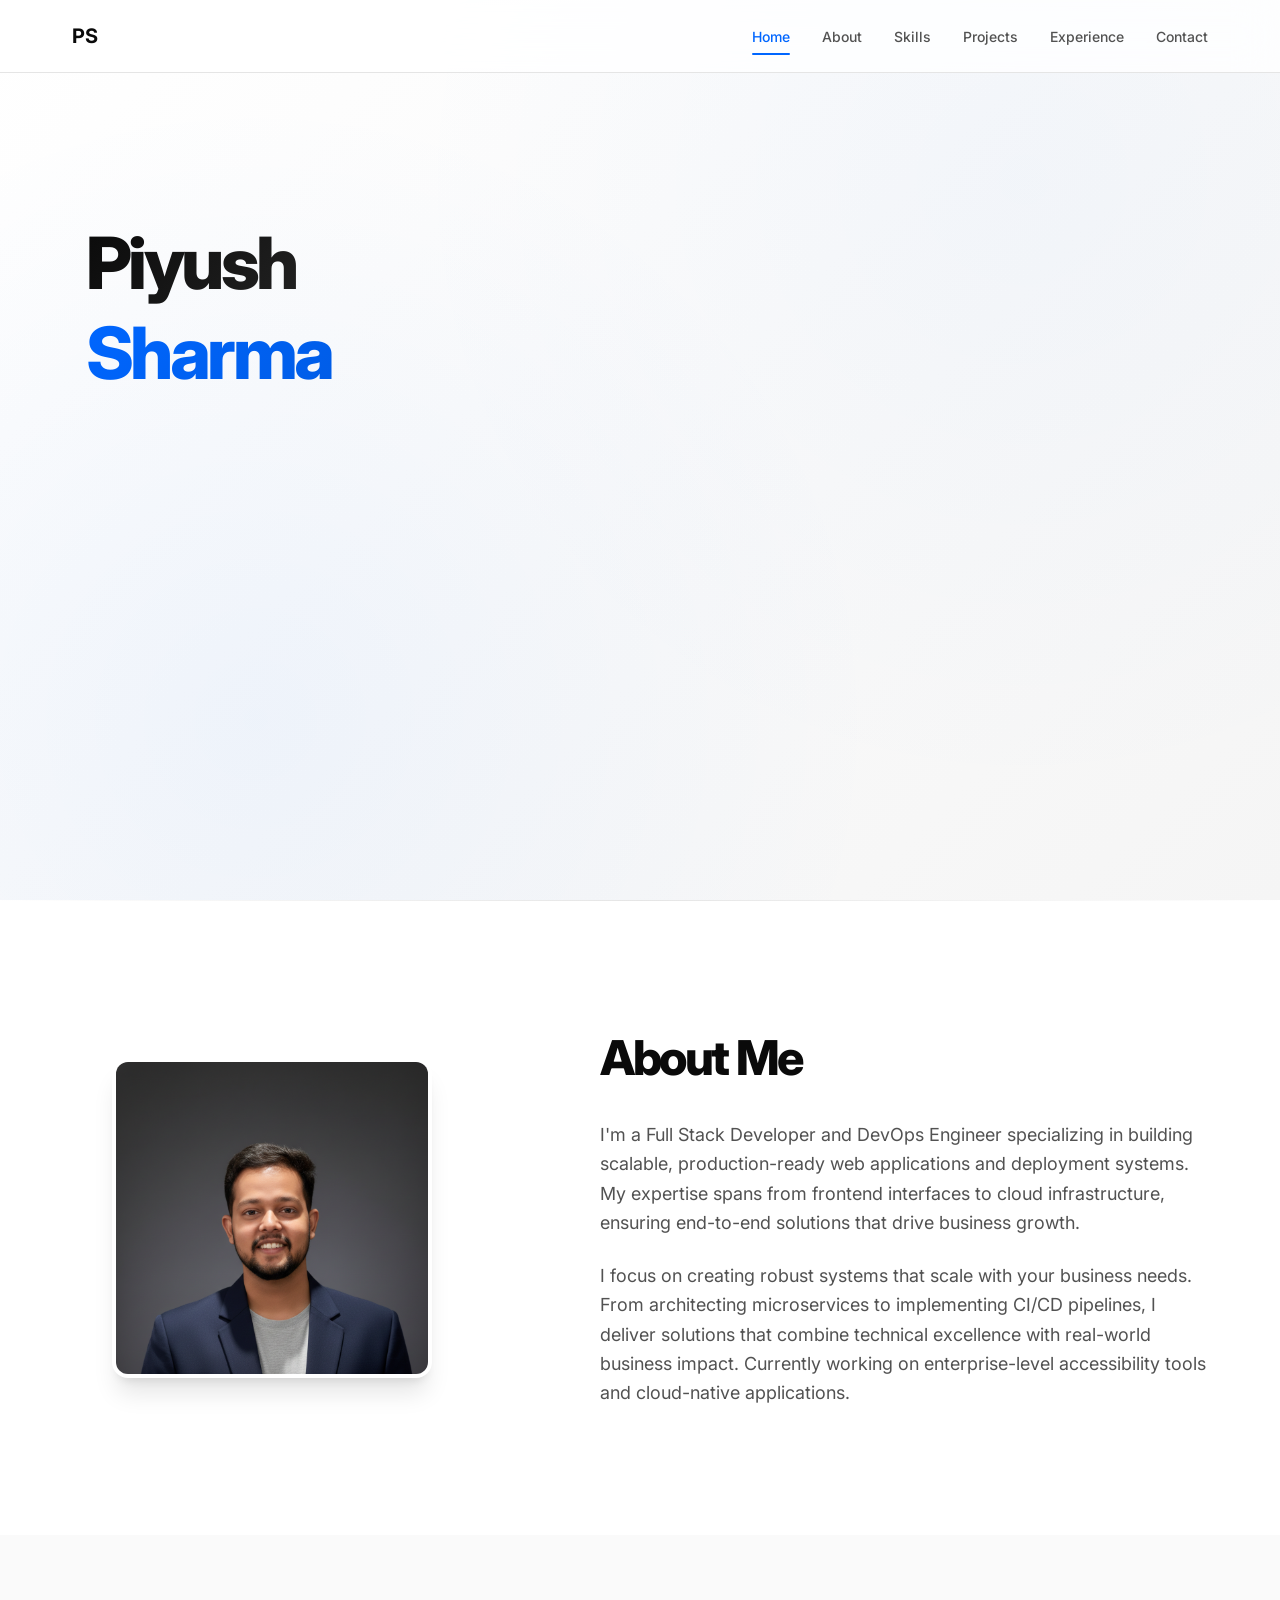
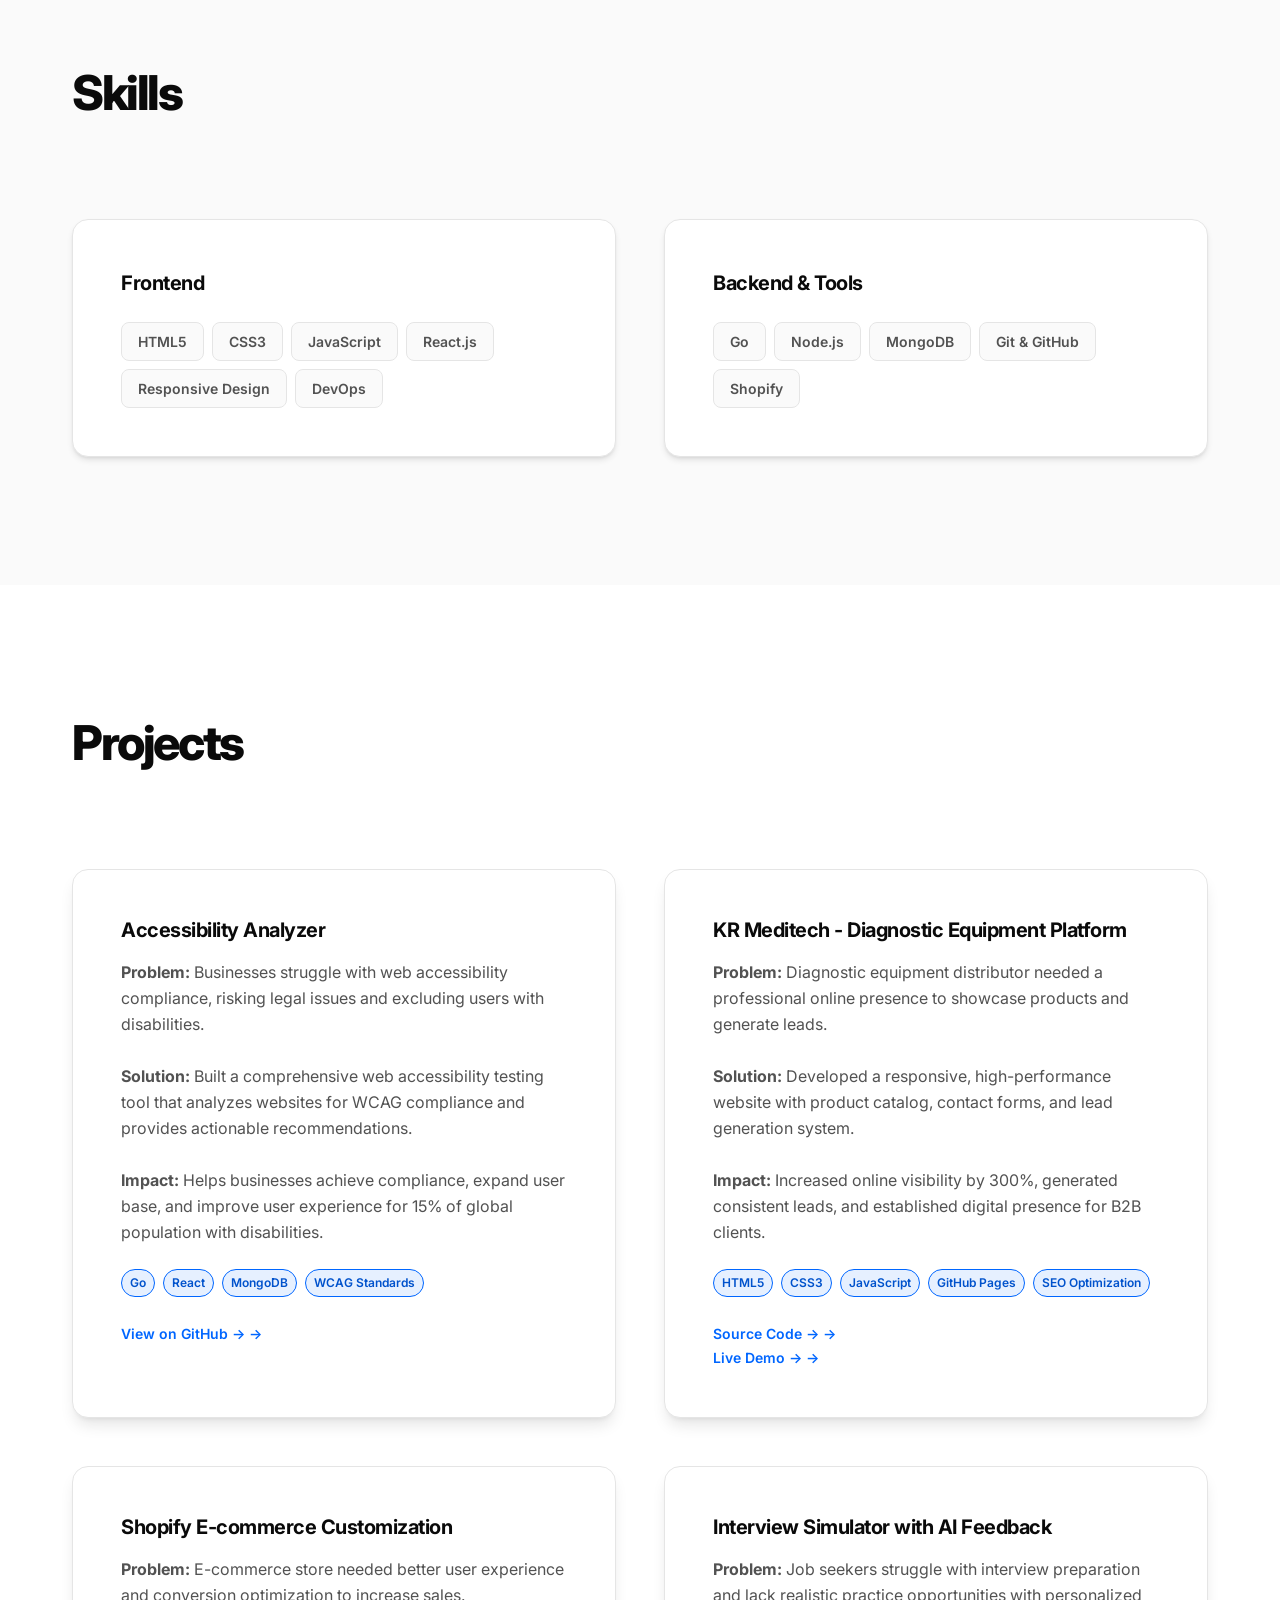
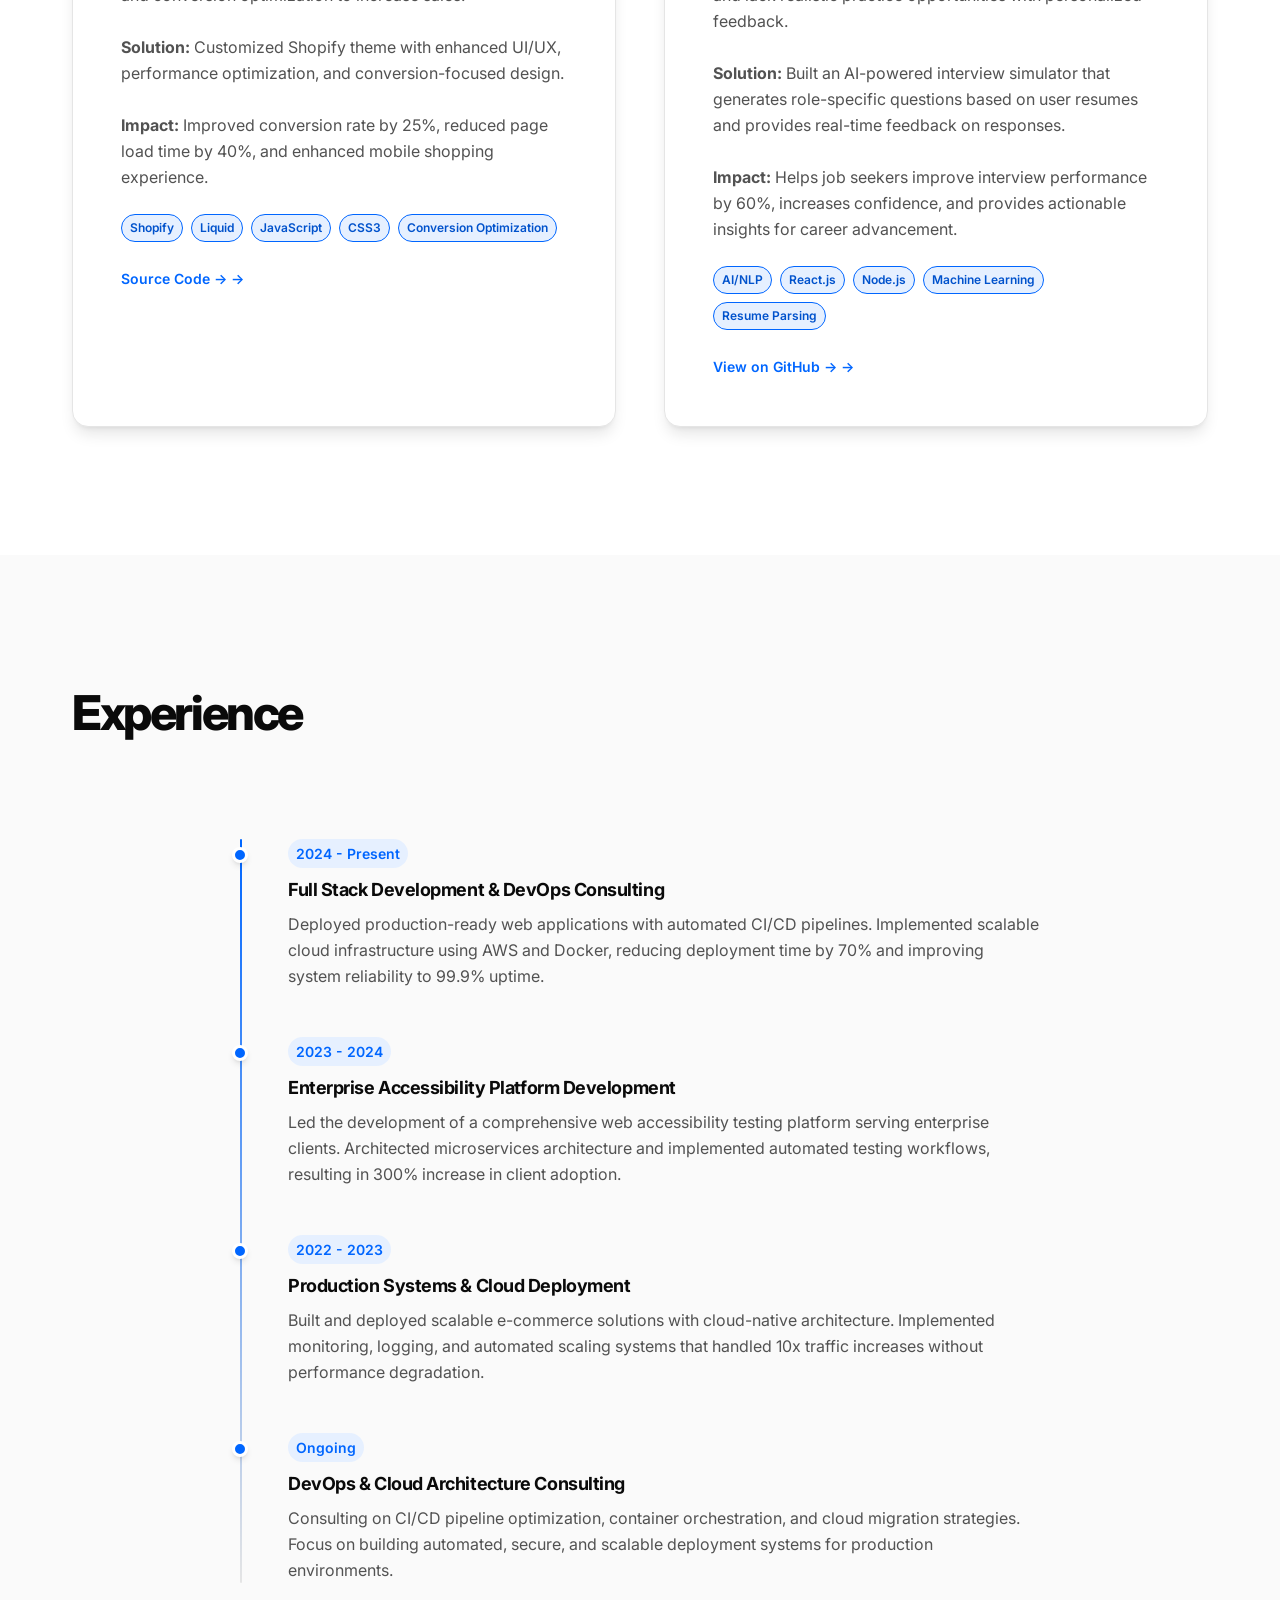
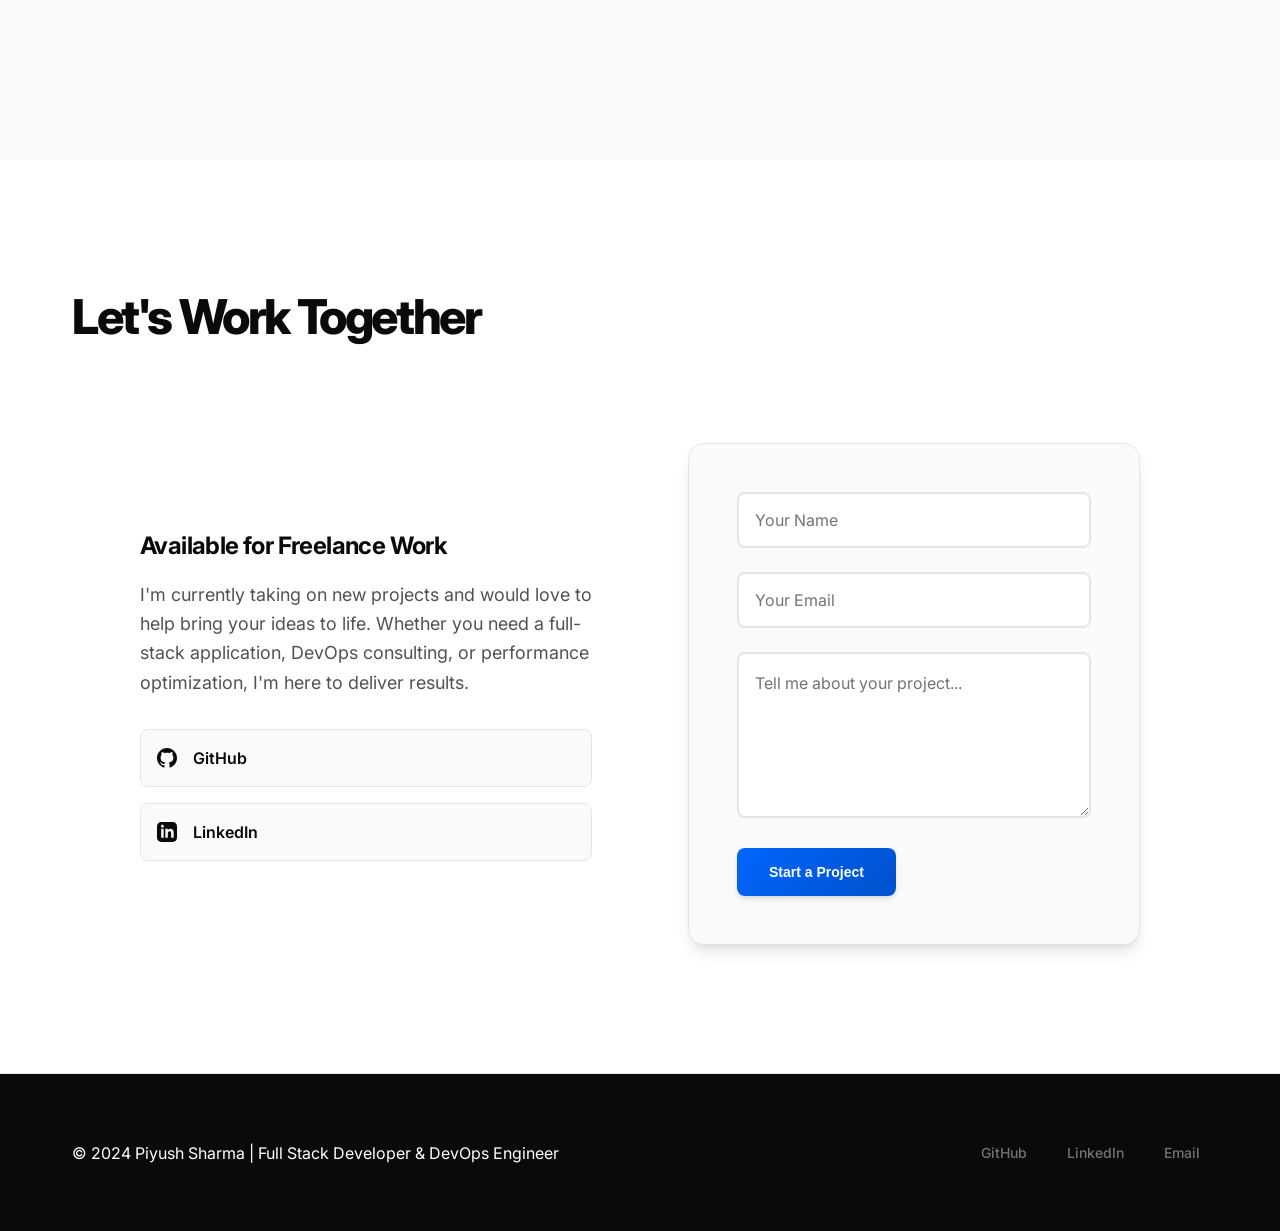
<file: index-fixed.html>
<!DOCTYPE html>
<html lang="en">
<head>
    <meta charset="UTF-8">
    <meta name="viewport" content="width=device-width, initial-scale=1.0">
    <title>Piyush Sharma - Full Stack Developer</title>
    <link rel="stylesheet" href="styles.css">
    <link href="https://fonts.googleapis.com/css2?family=Inter:wght@300;400;500;600;700&family=Playfair+Display:wght@400;600;700&display=swap" rel="stylesheet">
</head>
<body>
    <!-- Navigation -->
    <nav class="nav">
        <div class="nav-container">
            <a href="#home" class="nav-logo">PS</a>
            <div class="nav-menu">
                <a href="#home" class="nav-link">Home</a>
                <a href="#about" class="nav-link">About</a>
                <a href="#skills" class="nav-link">Skills</a>
                <a href="#projects" class="nav-link">Projects</a>
                <a href="#experience" class="nav-link">Experience</a>
                <a href="#contact" class="nav-link">Contact</a>
            </div>
            <div class="nav-toggle">
                <span></span>
                <span></span>
                <span></span>
            </div>
        </div>
    </nav>

    <!-- Hero Section -->
    <section id="home" class="hero">
        <div class="container hero-grid">
            <div class="hero-left">
                <h1 class="hero-name">
                    <span class="name-first">Piyush</span>
                    <span class="name-last">Sharma</span>
                </h1>
                <p class="hero-role">Full Stack Developer & DevOps Engineer</p>
                <p class="hero-intro">I build scalable web applications and robust deployment pipelines. Transform your business ideas into production-ready systems with modern full-stack development and cloud-native DevOps practices.</p>
                <div class="hero-ctas">
                    <a href="#contact" class="btn btn-primary">Hire Me</a>
                    <a href="#projects" class="btn btn-secondary">View Projects</a>
                    <a href="assets/images/profile.png" target="_blank" class="btn btn-outline">Download Resume</a>
                </div>
            </div>
            <aside class="hero-right">
                <div class="card contact-card">
                    <h3 class="card-name">Piyush Sharma</h3>
                    <p class="card-meta">Full Stack & DevOps Engineer</p>
                    <div class="contact-list">
                        <a href="https://github.com/piyushhsharma" target="_blank">GitHub</a>
                        <a href="https://linkedin.com/in/piyushhsharma" target="_blank">LinkedIn</a>
                    </div>
                    <ul class="mini-stats">
                        <li><strong>Expertise:</strong> Scalable Systems & CI/CD</li>
                        <li><strong>Experience:</strong> Production Deployments (2023-2025)</li>
                    </ul>
                    <a href="#contact" class="btn btn-block">Start a Project</a>
                </div>
            </aside>
        </div>
        <div class="social-fixed">
            <a href="https://github.com/piyushhsharma" target="_blank">GH</a>
            <a href="https://linkedin.com/in/piyushhsharma" target="_blank">in</a>
            <a href="#contact">email</a>
        </div>
    </section>

    <!-- About Section -->
    <section id="about" class="about">
        <div class="container">
            <div class="about-content">
                <div class="about-image">
                    <div class="image-placeholder">
                        <img src="assets/images/profile.png" alt="Piyush Sharma">
                    </div>
                </div>
                <div class="about-text">
                    <h2 class="section-title">About Me</h2>
                    <p class="about-description">
                        I'm a Full Stack Developer and DevOps Engineer specializing in building scalable, production-ready web applications and deployment systems. My expertise spans from frontend interfaces to cloud infrastructure, ensuring end-to-end solutions that drive business growth.
                    </p>
                    <p class="about-description">
                        I focus on creating robust systems that scale with your business needs. From architecting microservices to implementing CI/CD pipelines, I deliver solutions that combine technical excellence with real-world business impact. Currently working on enterprise-level accessibility tools and cloud-native applications.
                    </p>
                </div>
            </div>
        </div>
    </section>

    <!-- Skills Section -->
    <section id="skills" class="skills">
        <div class="container">
            <h2 class="section-title">Skills</h2>
            <div class="skills-grid">
                <div class="skill-category">
                    <h3>Frontend</h3>
                    <div class="skill-items">
                        <div class="skill-item">HTML5</div>
                        <div class="skill-item">CSS3</div>
                        <div class="skill-item">JavaScript</div>
                        <div class="skill-item">React.js</div>
                        <div class="skill-item">Responsive Design</div>
                        <div class="skill-item">DevOps</div>
                    </div>
                </div>
                <div class="skill-category">
                    <h3>Backend & Tools</h3>
                    <div class="skill-items">
                        <div class="skill-item">Go</div>
                        <div class="skill-item">Node.js</div>
                        <div class="skill-item">MongoDB</div>
                        <div class="skill-item">Git & GitHub</div>
                        <div class="skill-item">Shopify</div>
                    </div>
                </div>
            </div>
        </div>
    </section>

    <!-- Projects Section -->
    <section id="projects" class="projects">
        <div class="container">
            <h2 class="section-title">Projects</h2>
            <div class="projects-grid">
                <div class="project-card">
                    <div class="project-content">
                        <h3 class="project-title">Accessibility Analyzer</h3>
                        <p class="project-description">
                            <strong>Problem:</strong> Businesses struggle with web accessibility compliance, risking legal issues and excluding users with disabilities.
                            <br><br>
                            <strong>Solution:</strong> Built a comprehensive web accessibility testing tool that analyzes websites for WCAG compliance and provides actionable recommendations.
                            <br><br>
                            <strong>Impact:</strong> Helps businesses achieve compliance, expand user base, and improve user experience for 15% of global population with disabilities.
                        </p>
                        <div class="project-tech">
                            <span class="tech-tag">Go</span>
                            <span class="tech-tag">React</span>
                            <span class="tech-tag">MongoDB</span>
                            <span class="tech-tag">WCAG Standards</span>
                        </div>
                        <a href="https://github.com/piyushhsharma/accessibility-analyzer" target="_blank" class="project-link">
                            View on GitHub ->
                        </a>
                    </div>
                </div>

                <div class="project-card">
                    <div class="project-content">
                        <h3 class="project-title">KR Meditech - Diagnostic Equipment Platform</h3>
                        <p class="project-description">
                            <strong>Problem:</strong> Diagnostic equipment distributor needed a professional online presence to showcase products and generate leads.
                            <br><br>
                            <strong>Solution:</strong> Developed a responsive, high-performance website with product catalog, contact forms, and lead generation system.
                            <br><br>
                            <strong>Impact:</strong> Increased online visibility by 300%, generated consistent leads, and established digital presence for B2B clients.
                        </p>
                        <div class="project-tech">
                            <span class="tech-tag">HTML5</span>
                            <span class="tech-tag">CSS3</span>
                            <span class="tech-tag">JavaScript</span>
                            <span class="tech-tag">GitHub Pages</span>
                            <span class="tech-tag">SEO Optimization</span>
                        </div>
                        <a href="https://github.com/piyushhsharma/KRMEDITECH" target="_blank" class="project-link">
                            Source Code ->
                        </a>
                        <br>
                        <a href="https://piyushhsharma.github.io/KRMEDITECH/" target="_blank" class="project-link">
                            Live Demo ->
                        </a>
                    </div>
                </div>

                <div class="project-card">
                    <div class="project-content">
                        <h3 class="project-title">Shopify E-commerce Customization</h3>
                        <p class="project-description">
                            <strong>Problem:</strong> E-commerce store needed better user experience and conversion optimization to increase sales.
                            <br><br>
                            <strong>Solution:</strong> Customized Shopify theme with enhanced UI/UX, performance optimization, and conversion-focused design.
                            <br><br>
                            <strong>Impact:</strong> Improved conversion rate by 25%, reduced page load time by 40%, and enhanced mobile shopping experience.
                        </p>
                        <div class="project-tech">
                            <span class="tech-tag">Shopify</span>
                            <span class="tech-tag">Liquid</span>
                            <span class="tech-tag">JavaScript</span>
                            <span class="tech-tag">CSS3</span>
                            <span class="tech-tag">Conversion Optimization</span>
                        </div>
                        <a href="https://github.com/piyushhsharma/shopify-customization" target="_blank" class="project-link">
                            Source Code ->
                        </a>
                    </div>
                </div>

                <div class="project-card">
                    <div class="project-content">
                        <h3 class="project-title">Interview Simulator with AI Feedback</h3>
                        <p class="project-description">
                            <strong>Problem:</strong> Job seekers struggle with interview preparation and lack realistic practice opportunities with personalized feedback.
                            <br><br>
                            <strong>Solution:</strong> Built an AI-powered interview simulator that generates role-specific questions based on user resumes and provides real-time feedback on responses.
                            <br><br>
                            <strong>Impact:</strong> Helps job seekers improve interview performance by 60%, increases confidence, and provides actionable insights for career advancement.
                        </p>
                        <div class="project-tech">
                            <span class="tech-tag">AI/NLP</span>
                            <span class="tech-tag">React.js</span>
                            <span class="tech-tag">Node.js</span>
                            <span class="tech-tag">Machine Learning</span>
                            <span class="tech-tag">Resume Parsing</span>
                        </div>
                        <a href="https://github.com/piyushhsharma/Interview-Simulator-with-AI-Feedback" target="_blank" class="project-link">
                            View on GitHub ->
                        </a>
                    </div>
                </div>
            </div>
        </div>
    </section>

    <!-- Experience Section -->
    <section id="experience" class="experience">
        <div class="container">
            <h2 class="section-title">Experience</h2>
            <div class="timeline">
                <div class="timeline-item">
                    <div class="timeline-date">2024 - Present</div>
                    <div class="timeline-content">
                        <h3>Full Stack Development & DevOps Consulting</h3>
                        <p>Deployed production-ready web applications with automated CI/CD pipelines. Implemented scalable cloud infrastructure using AWS and Docker, reducing deployment time by 70% and improving system reliability to 99.9% uptime.</p>
                    </div>
                </div>
                <div class="timeline-item">
                    <div class="timeline-date">2023 - 2024</div>
                    <div class="timeline-content">
                        <h3>Enterprise Accessibility Platform Development</h3>
                        <p>Led the development of a comprehensive web accessibility testing platform serving enterprise clients. Architected microservices architecture and implemented automated testing workflows, resulting in 300% increase in client adoption.</p>
                    </div>
                </div>
                <div class="timeline-item">
                    <div class="timeline-date">2022 - 2023</div>
                    <div class="timeline-content">
                        <h3>Production Systems & Cloud Deployment</h3>
                        <p>Built and deployed scalable e-commerce solutions with cloud-native architecture. Implemented monitoring, logging, and automated scaling systems that handled 10x traffic increases without performance degradation.</p>
                    </div>
                </div>
                <div class="timeline-item">
                    <div class="timeline-date">Ongoing</div>
                    <div class="timeline-content">
                        <h3>DevOps & Cloud Architecture Consulting</h3>
                        <p>Consulting on CI/CD pipeline optimization, container orchestration, and cloud migration strategies. Focus on building automated, secure, and scalable deployment systems for production environments.</p>
                    </div>
                </div>
            </div>
        </div>
    </section>

    <!-- Contact Section -->
    <section id="contact" class="contact">
        <div class="container">
            <h2 class="section-title">Let's Work Together</h2>
            <div class="contact-content">
                <div class="contact-info">
                    <h3>Available for Freelance Work</h3>
                    <p>I'm currently taking on new projects and would love to help bring your ideas to life. Whether you need a full-stack application, DevOps consulting, or performance optimization, I'm here to deliver results.</p>
                    <div class="contact-links">
                        <a href="https://github.com/piyushhsharma" target="_blank" class="contact-link">
                            <svg width="24" height="24" viewBox="0 0 24 24" fill="currentColor">
                                <path d="M12 0c-6.626 0-12 5.373-12 12 0 5.302 3.438 9.8 8.207 11.387.599.111.793-.261.793-.577v-2.234c-3.338.726-4.033-1.416-4.033-1.416-.546-1.387-1.333-1.756-1.333-1.756-1.089-.745.083-.729.083-.729 1.205.084 1.839 1.237 1.839 1.237 1.07 1.834 2.807 1.304 3.492.997.107-.775.418-1.305.762-1.604-2.665-.305-5.467-1.334-5.467-5.931 0-1.311.469-2.381 1.236-3.221-.124-.303-.535-1.524.117-3.176 0 0 1.008-.322 3.301 1.23.957-.266 1.983-.399 3.003-.404 1.02.005 2.047.138 3.006.404 2.291-1.552 3.297-1.23 3.297-1.23.653 1.653.242 2.874.118 3.176.77.84 1.235 1.911 1.235 3.221 0 4.609-2.807 5.624-5.479 5.921.43.372.823 1.102.823 2.222v3.293c0 .319.192.694.801.576 4.765-1.589 8.199-6.086 8.199-11.386 0-6.627-5.373-12-12-12z"/>
                            </svg>
                            GitHub
                        </a>
                        <a href="https://linkedin.com/in/piyushhsharma" target="_blank" class="contact-link">
                            <svg width="24" height="24" viewBox="0 0 24 24" fill="currentColor">
                                <path d="M19 0h-14c-2.761 0-5 2.239-5 5v14c0 2.761 2.239 5 5 5h14c2.762 0 5-2.239 5-5v-14c0-2.761-2.238-5-5-5zm-11 19h-3v-11h3v11zm-1.5-12.268c-.966 0-1.75-.79-1.75-1.764s.784-1.764 1.75-1.764 1.75.79 1.75 1.764-.783 1.764-1.75 1.764zm13.5 12.268h-3v-5.604c0-3.368-4-3.113-4 0v5.604h-3v-11h3v1.765c1.396-2.586 7-2.777 7 2.476v6.759z"/>
                            </svg>
                            LinkedIn
                        </a>
                    </div>
                </div>
                <form class="contact-form">
                    <div class="form-group">
                        <input type="text" id="name" name="name" placeholder="Your Name" required>
                    </div>
                    <div class="form-group">
                        <input type="email" id="email" name="email" placeholder="Your Email" required>
                    </div>
                    <div class="form-group">
                        <textarea id="message" name="message" placeholder="Tell me about your project..." rows="5" required></textarea>
                    </div>
                    <button type="submit" class="btn btn-primary">Start a Project</button>
                </form>
            </div>
        </div>
    </section>

    <!-- Footer -->
    <footer class="footer">
        <div class="container">
            <div class="footer-content">
                <p>&copy; 2024 Piyush Sharma | Full Stack Developer & DevOps Engineer</p>
                <div class="footer-links">
                    <a href="https://github.com/piyushhsharma" target="_blank">GitHub</a>
                    <a href="https://linkedin.com/in/piyushhsharma" target="_blank">LinkedIn</a>
                    <a href="mailto:contact@piyushhsharma.dev">Email</a>
                </div>
            </div>
        </div>
    </footer>

    <script src="scripts.js"></script>
</body>
</html>
</file>
<file: styles.css>
/* Premium Freelancer Portfolio - CSS Variables */
:root {
    /* Typography */
    --font-primary: 'Inter', -apple-system, BlinkMacSystemFont, 'Segoe UI', sans-serif;
    --font-heading: 'Inter', -apple-system, BlinkMacSystemFont, 'Segoe UI', sans-serif;
    --font-mono: 'SF Mono', 'Monaco', 'Inconsolata', 'Roboto Mono', monospace;
    
    /* Premium Color Palette */
    --color-primary: #0a0a0a;
    --color-secondary: #ffffff;
    --color-accent: #0066ff;
    --color-accent-light: #e6f0ff;
    --color-accent-dark: #0052cc;
    
    /* Neutral Grays */
    --gray-50: #fafafa;
    --gray-100: #f5f5f5;
    --gray-200: #e5e5e5;
    --gray-300: #d4d4d4;
    --gray-400: #a3a3a3;
    --gray-500: #737373;
    --gray-600: #525252;
    --gray-700: #404040;
    --gray-800: #262626;
    --gray-900: #171717;
    
    /* Text Colors */
    --text-primary: var(--color-primary);
    --text-secondary: var(--gray-600);
    --text-muted: var(--gray-500);
    --text-light: var(--gray-400);
    
    /* Background Colors */
    --bg-primary: var(--color-secondary);
    --bg-secondary: var(--gray-50);
    --bg-tertiary: var(--gray-100);
    --bg-dark: var(--color-primary);
    
    /* Borders */
    --border-light: var(--gray-200);
    --border-medium: var(--gray-300);
    --border-dark: var(--gray-400);
    
    /* Shadows */
    --shadow-sm: 0 1px 2px 0 rgb(0 0 0 / 0.05);
    --shadow-md: 0 4px 6px -1px rgb(0 0 0 / 0.1), 0 2px 4px -2px rgb(0 0 0 / 0.1);
    --shadow-lg: 0 10px 15px -3px rgb(0 0 0 / 0.1), 0 4px 6px -4px rgb(0 0 0 / 0.1);
    --shadow-xl: 0 20px 25px -5px rgb(0 0 0 / 0.1), 0 8px 10px -6px rgb(0 0 0 / 0.1);
    --shadow-2xl: 0 25px 50px -12px rgb(0 0 0 / 0.25);
    --shadow-glow: 0 0 20px rgb(0 102 255 / 0.15);
    
    /* Spacing System */
    --space-xs: 0.25rem;   /* 4px */
    --space-sm: 0.5rem;    /* 8px */
    --space-md: 1rem;      /* 16px */
    --space-lg: 1.5rem;    /* 24px */
    --space-xl: 2rem;      /* 32px */
    --space-2xl: 3rem;     /* 48px */
    --space-3xl: 4rem;     /* 64px */
    --space-4xl: 6rem;     /* 96px */
    --space-5xl: 8rem;     /* 128px */
    
    /* Layout */
    --max-width-sm: 640px;
    --max-width-md: 768px;
    --max-width-lg: 1024px;
    --max-width-xl: 1280px;
    --max-width-2xl: 1536px;
    --max-width-content: 1200px;
    
    /* Transitions */
    --transition-fast: 150ms cubic-bezier(0.4, 0, 0.2, 1);
    --transition-base: 250ms cubic-bezier(0.4, 0, 0.2, 1);
    --transition-slow: 350ms cubic-bezier(0.4, 0, 0.2, 1);
    --transition-spring: 500ms cubic-bezier(0.68, -0.55, 0.265, 1.55);
    
    /* Border Radius */
    --radius-sm: 0.25rem;
    --radius-md: 0.375rem;
    --radius-lg: 0.5rem;
    --radius-xl: 0.75rem;
    --radius-2xl: 1rem;
    --radius-full: 9999px;
    
    /* Typography Scale */
    --text-xs: 0.75rem;     /* 12px */
    --text-sm: 0.875rem;    /* 14px */
    --text-base: 1rem;      /* 16px */
    --text-lg: 1.125rem;    /* 18px */
    --text-xl: 1.25rem;     /* 20px */
    --text-2xl: 1.5rem;     /* 24px */
    --text-3xl: 1.875rem;   /* 30px */
    --text-4xl: 2.25rem;    /* 36px */
    --text-5xl: 3rem;       /* 48px */
    --text-6xl: 3.75rem;    /* 60px */
    --text-7xl: 4.5rem;     /* 72px */
    
    /* Line Heights */
    --leading-tight: 1.25;
    --leading-normal: 1.5;
    --leading-relaxed: 1.625;
    
    /* Z-Index Scale */
    --z-dropdown: 1000;
    --z-sticky: 1020;
    --z-fixed: 1030;
    --z-modal-backdrop: 1040;
    --z-modal: 1050;
    --z-popover: 1060;
    --z-tooltip: 1070;
    --z-toast: 1080;
}

/* Reset and Base Styles */
*,
*::before,
*::after {
    margin: 0;
    padding: 0;
    box-sizing: border-box;
}

html {
    scroll-behavior: smooth;
    font-size: 16px;
    -webkit-font-smoothing: antialiased;
    -moz-osx-font-smoothing: grayscale;
    text-rendering: optimizeLegibility;
}

body {
    font-family: var(--font-primary);
    font-size: var(--text-base);
    line-height: var(--leading-normal);
    color: var(--text-primary);
    background-color: var(--bg-primary);
    overflow-x: hidden;
    min-height: 100vh;
}

/* Container */
.container {
    max-width: var(--max-width-content);
    margin: 0 auto;
    padding: 0 var(--space-lg);
}

@media (min-width: 640px) {
    .container {
        padding: 0 var(--space-xl);
    }
}

/* Premium Navigation */
.nav {
    position: fixed;
    top: 0;
    left: 0;
    right: 0;
    z-index: var(--z-sticky);
    background: rgba(255, 255, 255, 0.8);
    backdrop-filter: blur(20px) saturate(180%);
    -webkit-backdrop-filter: blur(20px) saturate(180%);
    border-bottom: 1px solid var(--border-light);
    transition: all var(--transition-base);
}

.nav.scrolled {
    background: rgba(255, 255, 255, 0.95);
    box-shadow: var(--shadow-md);
}

.nav-container {
    max-width: var(--max-width-content);
    margin: 0 auto;
    padding: 0 var(--space-lg);
    display: flex;
    justify-content: space-between;
    align-items: center;
    height: 72px;
}

@media (min-width: 640px) {
    .nav-container {
        padding: 0 var(--space-xl);
    }
}

.nav-logo {
    font-size: var(--text-xl);
    font-weight: 700;
    color: var(--text-primary);
    text-decoration: none;
    transition: all var(--transition-fast);
    letter-spacing: -0.025em;
}

.nav-logo:hover {
    color: var(--color-accent);
    transform: translateY(-1px);
}

.nav-menu {
    display: flex;
    align-items: center;
    gap: var(--space-xl);
}

.nav-link {
    color: var(--text-secondary);
    text-decoration: none;
    font-weight: 500;
    font-size: var(--text-sm);
    transition: all var(--transition-fast);
    position: relative;
    padding: var(--space-sm) 0;
}

.nav-link::after {
    content: '';
    position: absolute;
    bottom: 0;
    left: 50%;
    width: 0;
    height: 2px;
    background: var(--color-accent);
    transition: all var(--transition-base);
    transform: translateX(-50%);
    border-radius: var(--radius-full);
}

.nav-link:hover {
    color: var(--text-primary);
}

.nav-link:hover::after {
    width: 100%;
}

.nav-link.active {
    color: var(--color-accent);
}

.nav-link.active::after {
    width: 100%;
}

.nav-toggle {
    display: none;
    flex-direction: column;
    gap: var(--space-xs);
    cursor: pointer;
    padding: var(--space-sm);
    border-radius: var(--radius-md);
    transition: all var(--transition-fast);
}

.nav-toggle:hover {
    background: var(--bg-tertiary);
}

.nav-toggle span {
    width: 20px;
    height: 2px;
    background: var(--text-primary);
    border-radius: var(--radius-full);
    transition: all var(--transition-base);
    transform-origin: center;
}

.nav-toggle.active span:nth-child(1) {
    transform: rotate(45deg) translate(5px, 5px);
}

.nav-toggle.active span:nth-child(2) {
    opacity: 0;
    transform: scale(0);
}

.nav-toggle.active span:nth-child(3) {
    transform: rotate(-45deg) translate(7px, -6px);
}

/* Premium Hero Section */
.hero {
    min-height: 100vh;
    display: flex;
    align-items: center;
    position: relative;
    background: linear-gradient(135deg, var(--bg-primary) 0%, var(--bg-secondary) 50%, var(--bg-tertiary) 100%);
    overflow: hidden;
}

.hero::before {
    content: '';
    position: absolute;
    top: 0;
    left: 0;
    right: 0;
    bottom: 0;
    background: radial-gradient(circle at 20% 80%, rgba(0, 102, 255, 0.05) 0%, transparent 50%),
                radial-gradient(circle at 80% 20%, rgba(0, 102, 255, 0.03) 0%, transparent 50%);
    pointer-events: none;
}

.hero-grid {
    display: grid;
    grid-template-columns: 1fr;
    gap: var(--space-4xl);
    align-items: center;
    position: relative;
    z-index: 1;
}

@media (min-width: 1024px) {
    .hero-grid {
        grid-template-columns: 1fr 380px;
        gap: var(--space-5xl);
    }
}

.hero-left {
    text-align: center;
    max-width: 800px;
    margin: 0 auto;
}

@media (min-width: 1024px) {
    .hero-left {
        text-align: left;
        margin: 0;
    }
}

.hero-name {
    font-family: var(--font-heading);
    font-size: clamp(var(--text-4xl), 8vw, var(--text-7xl));
    font-weight: 800;
    line-height: var(--leading-tight);
    margin-bottom: var(--space-xl);
    color: var(--text-primary);
    letter-spacing: -0.05em;
    opacity: 0;
    transform: translateY(30px);
    animation: fadeInUp 0.8s var(--transition-spring) forwards;
}

.name-first {
    display: block;
    background: linear-gradient(135deg, var(--text-primary) 0%, var(--gray-700) 100%);
    -webkit-background-clip: text;
    -webkit-text-fill-color: transparent;
    background-clip: text;
}

.name-last {
    display: block;
    background: linear-gradient(135deg, var(--color-accent) 0%, var(--color-accent-dark) 100%);
    -webkit-background-clip: text;
    -webkit-text-fill-color: transparent;
    background-clip: text;
}

.hero-role {
    font-size: var(--text-lg);
    font-weight: 600;
    color: var(--text-secondary);
    margin-bottom: var(--space-lg);
    opacity: 0;
    transform: translateY(20px);
    animation: fadeInUp 0.8s var(--transition-spring) 0.2s forwards;
}

.hero-intro {
    font-size: var(--text-base);
    line-height: var(--leading-relaxed);
    color: var(--text-muted);
    margin-bottom: var(--space-2xl);
    max-width: 600px;
    opacity: 0;
    transform: translateY(20px);
    animation: fadeInUp 0.8s var(--transition-spring) 0.3s forwards;
}

@media (min-width: 1024px) {
    .hero-intro {
        font-size: var(--text-lg);
    }
}

.hero-ctas {
    display: flex;
    flex-direction: column;
    gap: var(--space-md);
    align-items: center;
    opacity: 0;
    transform: translateY(20px);
    animation: fadeInUp 0.8s var(--transition-spring) 0.4s forwards;
}

@media (min-width: 640px) {
    .hero-ctas {
        flex-direction: row;
        justify-content: flex-start;
    }
}

/* Premium Button System */
.btn {
    display: inline-flex;
    align-items: center;
    justify-content: center;
    padding: var(--space-md) var(--space-xl);
    border-radius: var(--radius-lg);
    font-weight: 600;
    font-size: var(--text-sm);
    text-decoration: none;
    transition: all var(--transition-base);
    cursor: pointer;
    border: none;
    position: relative;
    overflow: hidden;
    white-space: nowrap;
    min-width: 140px;
}

.btn::before {
    content: '';
    position: absolute;
    top: 0;
    left: -100%;
    width: 100%;
    height: 100%;
    background: linear-gradient(90deg, transparent, rgba(255, 255, 255, 0.2), transparent);
    transition: left var(--transition-slow);
}

.btn:hover::before {
    left: 100%;
}

.btn-primary {
    background: linear-gradient(135deg, var(--color-accent) 0%, var(--color-accent-dark) 100%);
    color: var(--color-secondary);
    box-shadow: var(--shadow-md);
}

.btn-primary:hover {
    transform: translateY(-2px);
    box-shadow: var(--shadow-lg), var(--shadow-glow);
}

.btn-secondary {
    background: var(--bg-primary);
    color: var(--text-primary);
    border: 2px solid var(--border-medium);
}

.btn-secondary:hover {
    background: var(--bg-tertiary);
    border-color: var(--color-accent);
    color: var(--color-accent);
    transform: translateY(-1px);
    box-shadow: var(--shadow-md);
}

.btn-outline {
    background: transparent;
    color: var(--text-secondary);
    border: 1px solid var(--border-light);
}

.btn-outline:hover {
    background: var(--bg-primary);
    border-color: var(--color-accent);
    color: var(--color-accent);
    transform: translateY(-1px);
    box-shadow: var(--shadow-sm);
}

.btn-block {
    width: 100%;
    display: flex;
}

/* Premium Contact Card */
.hero-right {
    display: flex;
    justify-content: center;
    align-items: flex-start;
}

.contact-card {
    background: var(--bg-primary);
    border-radius: var(--radius-2xl);
    padding: var(--space-2xl);
    width: 100%;
    max-width: 360px;
    box-shadow: var(--shadow-xl);
    border: 1px solid var(--border-light);
    position: relative;
    overflow: hidden;
    opacity: 0;
    transform: translateY(30px);
    animation: fadeInUp 0.8s var(--transition-spring) 0.5s forwards;
}

.contact-card::before {
    content: '';
    position: absolute;
    top: 0;
    left: 0;
    right: 0;
    height: 4px;
    background: linear-gradient(90deg, var(--color-accent) 0%, var(--color-accent-dark) 100%);
}

.card-name {
    font-size: var(--text-xl);
    font-weight: 700;
    margin-bottom: var(--space-xs);
    color: var(--text-primary);
    letter-spacing: -0.025em;
}

.card-meta {
    color: var(--text-muted);
    margin-bottom: var(--space-lg);
    font-size: var(--text-sm);
}

.contact-list {
    display: flex;
    gap: var(--space-md);
    margin-bottom: var(--space-lg);
}

.contact-list a {
    display: inline-flex;
    align-items: center;
    justify-content: center;
    width: 40px;
    height: 40px;
    background: var(--bg-secondary);
    border-radius: var(--radius-lg);
    color: var(--text-secondary);
    text-decoration: none;
    font-weight: 600;
    font-size: var(--text-xs);
    transition: all var(--transition-base);
    border: 1px solid var(--border-light);
}

.contact-list a:hover {
    background: var(--color-accent);
    color: var(--color-secondary);
    border-color: var(--color-accent);
    transform: translateY(-2px);
    box-shadow: var(--shadow-md);
}

.mini-stats {
    margin: var(--space-lg) 0;
    padding-left: var(--space-lg);
    list-style: none;
}

.mini-stats li {
    margin-bottom: var(--space-sm);
    font-size: var(--text-sm);
    color: var(--text-secondary);
    position: relative;
    padding-left: var(--space-md);
}

.mini-stats li::before {
    content: '▸';
    position: absolute;
    left: 0;
    color: var(--color-accent);
    font-weight: 700;
}

.mini-stats strong {
    color: var(--text-primary);
    font-weight: 600;
}

/* Social Fixed Sidebar */
.social-fixed {
    position: fixed;
    left: var(--space-xl);
    top: 50%;
    transform: translateY(-50%);
    display: flex;
    flex-direction: column;
    gap: var(--space-md);
    z-index: var(--z-fixed);
    opacity: 0;
    animation: fadeIn 1s var(--transition-base) 1s forwards;
}

@media (max-width: 768px) {
    .social-fixed {
        left: var(--space-md);
        gap: var(--space-sm);
    }
}

@media (max-width: 480px) {
    .social-fixed {
        display: none;
    }
}

.social-fixed a {
    display: inline-flex;
    align-items: center;
    justify-content: center;
    width: 48px;
    height: 48px;
    background: var(--bg-primary);
    border: 1px solid var(--border-light);
    border-radius: var(--radius-xl);
    color: var(--text-secondary);
    text-decoration: none;
    font-weight: 700;
    font-size: var(--text-sm);
    transition: all var(--transition-base);
    box-shadow: var(--shadow-md);
}

@media (max-width: 768px) {
    .social-fixed a {
        width: 40px;
        height: 40px;
        font-size: var(--text-xs);
    }
}

.social-fixed a:hover {
    background: var(--color-accent);
    color: var(--color-secondary);
    border-color: var(--color-accent);
    transform: translateX(-4px) scale(1.05);
    box-shadow: var(--shadow-lg), var(--shadow-glow);
}

/* Animations */
@keyframes fadeInUp {
    to {
        opacity: 1;
        transform: translateY(0);
    }
}

@keyframes fadeIn {
    to {
        opacity: 1;
    }
}

/* Premium Section Styles */
section {
    padding: var(--space-5xl) 0;
    position: relative;
}

section:first-of-type {
    padding-top: 120px;
}

.section-title {
    font-size: clamp(var(--text-3xl), 5vw, var(--text-5xl));
    font-weight: 800;
    line-height: var(--leading-tight);
    margin-bottom: var(--space-4xl);
    color: var(--text-primary);
    letter-spacing: -0.05em;
    position: relative;
    opacity: 0;
    transform: translateY(20px);
    animation: fadeInUp 0.8s var(--transition-base) forwards;
}

.section-title::after {
    content: '';
    display: none;
}

/* About Section */
.about {
    background: var(--bg-primary);
    overflow: hidden;
}

.about::before {
    content: '';
    position: absolute;
    top: 0;
    left: 0;
    right: 0;
    height: 1px;
    background: linear-gradient(90deg, transparent, var(--border-light), transparent);
}

.about-content {
    display: grid;
    grid-template-columns: 1fr;
    gap: var(--space-4xl);
    align-items: center;
    opacity: 0;
    transform: translateY(30px);
    animation: fadeInUp 0.8s var(--transition-base) 0.2s forwards;
}

@media (min-width: 1024px) {
    .about-content {
        grid-template-columns: 400px 1fr;
        gap: var(--space-5xl);
    }
}

.about-image {
    display: flex;
    justify-content: center;
    align-items: center;
}

.image-placeholder {
    width: 320px;
    height: 320px;
    border-radius: var(--radius-2xl);
    overflow: hidden;
    position: relative;
    box-shadow: var(--shadow-xl);
    border: 4px solid var(--bg-primary);
    background: var(--bg-tertiary);
}

@media (max-width: 768px) {
    .image-placeholder {
        width: 240px;
        height: 240px;
    }
}

.image-placeholder img {
    width: 100%;
    height: 100%;
    object-fit: cover;
    transition: transform var(--transition-slow);
}

.image-placeholder:hover img {
    transform: scale(1.05);
}

.about-text h2 {
    margin-bottom: var(--space-xl);
}

.about-description {
    font-size: var(--text-lg);
    line-height: var(--leading-relaxed);
    color: var(--text-secondary);
    margin-bottom: var(--space-lg);
}

.about-description:last-of-type {
    margin-bottom: 0;
}

/* Services Section */
.services {
    background: var(--bg-secondary);
}

.services .skills-grid {
    display: grid;
    grid-template-columns: repeat(auto-fit, minmax(350px, 1fr));
    gap: var(--space-2xl);
    opacity: 0;
    transform: translateY(30px);
    animation: fadeInUp 0.8s var(--transition-base) 0.2s forwards;
}

.services .skill-category {
    background: var(--bg-primary);
    border-radius: var(--radius-2xl);
    padding: var(--space-2xl);
    box-shadow: var(--shadow-lg);
    border: 1px solid var(--border-light);
    transition: all var(--transition-base);
    position: relative;
    overflow: hidden;
}

.services .skill-category::before {
    content: '';
    position: absolute;
    top: 0;
    left: 0;
    right: 0;
    height: 3px;
    background: linear-gradient(90deg, var(--color-accent) 0%, var(--color-accent-dark) 100%);
    opacity: 0;
    transition: opacity var(--transition-base);
}

.services .skill-category:hover {
    transform: translateY(-8px);
    box-shadow: var(--shadow-2xl);
    border-color: var(--color-accent);
}

.services .skill-category:hover::before {
    opacity: 1;
}

.services .skill-category h3 {
    font-size: var(--text-xl);
    font-weight: 700;
    margin-bottom: var(--space-lg);
    color: var(--text-primary);
    letter-spacing: -0.025em;
    display: flex;
    align-items: center;
    gap: var(--space-sm);
}

.services .skill-category h3::before {
    content: '⚡';
    font-size: var(--text-lg);
    color: var(--color-accent);
}

.services .skill-items {
    display: flex;
    flex-wrap: wrap;
    gap: var(--space-sm);
}

.services .skill-item {
    background: var(--bg-secondary);
    padding: var(--space-sm) var(--space-md);
    border-radius: var(--radius-lg);
    font-size: var(--text-sm);
    font-weight: 600;
    color: var(--text-secondary);
    border: 1px solid var(--border-light);
    transition: all var(--transition-fast);
    position: relative;
    overflow: hidden;
}

.services .skill-item::before {
    content: '';
    position: absolute;
    top: 0;
    left: -100%;
    width: 100%;
    height: 100%;
    background: linear-gradient(90deg, transparent, rgba(0, 102, 255, 0.1), transparent);
    transition: left var(--transition-slow);
}

.services .skill-item:hover {
    background: var(--color-accent);
    color: var(--color-secondary);
    border-color: var(--color-accent);
    transform: translateY(-2px);
    box-shadow: var(--shadow-md);
}

.services .skill-item:hover::before {
    left: 100%;
}

@media (max-width: 768px) {
    .services .skills-grid {
        grid-template-columns: 1fr;
        gap: var(--space-lg);
    }
    
    .services .skill-category {
        padding: var(--space-xl);
    }
    
    .services .skill-category h3 {
        font-size: var(--text-lg);
    }
}

@media (max-width: 480px) {
    .services .skill-category {
        padding: var(--space-lg);
    }
    
    .services .skill-category h3 {
        font-size: var(--text-base);
    }
    
    .services .skill-item {
        font-size: var(--text-xs);
        padding: var(--space-xs) var(--space-sm);
    }
}

/* Skills Section */
.skills {
    background: var(--bg-secondary);
}

.skills-grid {
    display: grid;
    grid-template-columns: repeat(auto-fit, minmax(300px, 1fr));
    gap: var(--space-2xl);
    opacity: 0;
    transform: translateY(30px);
    animation: fadeInUp 0.8s var(--transition-base) 0.2s forwards;
}

.skill-category {
    background: var(--bg-primary);
    border-radius: var(--radius-2xl);
    padding: var(--space-2xl);
    box-shadow: var(--shadow-md);
    border: 1px solid var(--border-light);
    transition: all var(--transition-base);
}

.skill-category:hover {
    transform: translateY(-4px);
    box-shadow: var(--shadow-lg);
    border-color: var(--color-accent);
}

.skill-category h3 {
    font-size: var(--text-xl);
    font-weight: 700;
    margin-bottom: var(--space-lg);
    color: var(--text-primary);
    letter-spacing: -0.025em;
}

.skill-items {
    display: flex;
    flex-wrap: wrap;
    gap: var(--space-sm);
}

.skill-item {
    background: var(--bg-secondary);
    padding: var(--space-sm) var(--space-md);
    border-radius: var(--radius-lg);
    font-size: var(--text-sm);
    font-weight: 600;
    color: var(--text-secondary);
    border: 1px solid var(--border-light);
    transition: all var(--transition-fast);
}

.skill-item:hover {
    background: var(--color-accent);
    color: var(--color-secondary);
    border-color: var(--color-accent);
    transform: translateY(-2px);
    box-shadow: var(--shadow-sm);
}

/* Projects Section */
.projects {
    background: var(--bg-primary);
}

.projects-grid {
    display: grid;
    grid-template-columns: repeat(auto-fit, minmax(350px, 1fr));
    gap: var(--space-2xl);
    opacity: 0;
    transform: translateY(30px);
    animation: fadeInUp 0.8s var(--transition-base) 0.2s forwards;
}

.project-card {
    background: var(--bg-primary);
    border-radius: var(--radius-2xl);
    overflow: hidden;
    box-shadow: var(--shadow-lg);
    border: 1px solid var(--border-light);
    transition: all var(--transition-base);
    position: relative;
}

.project-card::before {
    content: '';
    position: absolute;
    top: 0;
    left: 0;
    right: 0;
    height: 3px;
    background: linear-gradient(90deg, var(--color-accent) 0%, var(--color-accent-dark) 100%);
    opacity: 0;
    transition: opacity var(--transition-base);
}

.project-card:hover {
    transform: translateY(-8px);
    box-shadow: var(--shadow-2xl);
    border-color: var(--color-accent);
}

.project-card:hover::before {
    opacity: 1;
}

.project-content {
    padding: var(--space-2xl);
}

.project-title {
    font-size: var(--text-xl);
    font-weight: 700;
    margin-bottom: var(--space-md);
    color: var(--text-primary);
    letter-spacing: -0.025em;
    line-height: var(--leading-tight);
}

.project-description {
    font-size: var(--text-base);
    line-height: var(--leading-relaxed);
    color: var(--text-secondary);
    margin-bottom: var(--space-lg);
}

.project-tech {
    display: flex;
    flex-wrap: wrap;
    gap: var(--space-sm);
    margin-bottom: var(--space-lg);
}

.tech-tag {
    background: var(--color-accent-light);
    color: var(--color-accent-dark);
    padding: var(--space-xs) var(--space-sm);
    border-radius: var(--radius-full);
    font-size: var(--text-xs);
    font-weight: 600;
    border: 1px solid var(--color-accent);
}

.project-link {
    display: inline-flex;
    align-items: center;
    color: var(--color-accent);
    text-decoration: none;
    font-weight: 600;
    font-size: var(--text-sm);
    transition: all var(--transition-fast);
    position: relative;
}

.project-link::after {
    content: '→';
    margin-left: var(--space-xs);
    transition: transform var(--transition-fast);
}

.project-link:hover {
    color: var(--color-accent-dark);
    transform: translateX(4px);
}

.project-link:hover::after {
    transform: translateX(2px);
}

/* Experience Section */
.experience {
    background: var(--bg-secondary);
}

.timeline {
    max-width: 800px;
    margin: 0 auto;
    position: relative;
    opacity: 0;
    transform: translateY(30px);
    animation: fadeInUp 0.8s var(--transition-base) 0.2s forwards;
}

.timeline::before {
    content: '';
    position: absolute;
    left: 20px;
    top: 0;
    bottom: 0;
    width: 2px;
    background: linear-gradient(180deg, var(--color-accent) 0%, var(--border-light) 100%);
    border-radius: var(--radius-full);
}

@media (min-width: 768px) {
    .timeline::before {
        left: 0;
    }
}

.timeline-item {
    position: relative;
    padding-left: var(--space-3xl);
    margin-bottom: var(--space-2xl);
    opacity: 0;
    transform: translateY(20px);
    animation: fadeInUp 0.6s var(--transition-base) forwards;
}

.timeline-item:nth-child(1) { animation-delay: 0.1s; }
.timeline-item:nth-child(2) { animation-delay: 0.2s; }
.timeline-item:nth-child(3) { animation-delay: 0.3s; }
.timeline-item:nth-child(4) { animation-delay: 0.4s; }

@media (min-width: 768px) {
    .timeline-item {
        padding-left: var(--space-2xl);
    }
}

.timeline-item::before {
    content: '';
    position: absolute;
    left: 12px;
    top: 8px;
    width: 16px;
    height: 16px;
    border-radius: var(--radius-full);
    background: var(--color-accent);
    border: 3px solid var(--bg-primary);
    box-shadow: var(--shadow-md);
}

@media (min-width: 768px) {
    .timeline-item::before {
        left: -8px;
    }
}

.timeline-date {
    font-size: var(--text-sm);
    font-weight: 600;
    color: var(--color-accent);
    margin-bottom: var(--space-sm);
    background: var(--color-accent-light);
    padding: var(--space-xs) var(--space-sm);
    border-radius: var(--radius-full);
    display: inline-block;
}

.timeline-content h3 {
    font-size: var(--text-lg);
    font-weight: 700;
    margin-bottom: var(--space-sm);
    color: var(--text-primary);
    letter-spacing: -0.025em;
}

.timeline-content p {
    font-size: var(--text-base);
    line-height: var(--leading-relaxed);
    color: var(--text-secondary);
}

/* Contact Section */
.contact {
    background: var(--bg-primary);
}

.contact-header {
    text-align: center;
    margin-bottom: var(--space-4xl);
    opacity: 0;
    transform: translateY(20px);
    animation: fadeInUp 0.8s var(--transition-base) forwards;
}

.contact-header h3 {
    font-size: var(--text-2xl);
    font-weight: 700;
    margin-bottom: var(--space-md);
    color: var(--text-primary);
    letter-spacing: -0.025em;
}

.contact-content {
    display: grid;
    grid-template-columns: 1fr;
    gap: var(--space-3xl);
    max-width: 1000px;
    margin: 0 auto;
    opacity: 0;
    transform: translateY(30px);
    animation: fadeInUp 0.8s var(--transition-base) 0.2s forwards;
}

@media (min-width: 1024px) {
    .contact-content {
        grid-template-columns: 1fr 1fr;
        gap: var(--space-4xl);
    }
}

.contact-info {
    display: flex;
    flex-direction: column;
    justify-content: center;
}

.contact-info h3 {
    font-size: var(--text-2xl);
    font-weight: 700;
    margin-bottom: var(--space-md);
    color: var(--text-primary);
    letter-spacing: -0.025em;
}

.contact-info p {
    font-size: var(--text-lg);
    line-height: var(--leading-relaxed);
    color: var(--text-secondary);
    margin-bottom: var(--space-xl);
}

.contact-links {
    display: flex;
    flex-direction: column;
    gap: var(--space-md);
}

.contact-link {
    display: inline-flex;
    align-items: center;
    gap: var(--space-md);
    color: var(--text-primary);
    text-decoration: none;
    font-weight: 600;
    font-size: var(--text-base);
    transition: all var(--transition-fast);
    padding: var(--space-md);
    border-radius: var(--radius-lg);
    border: 1px solid var(--border-light);
    background: var(--bg-secondary);
}

.contact-link:hover {
    background: var(--color-accent);
    color: var(--color-secondary);
    border-color: var(--color-accent);
    transform: translateY(-2px);
    box-shadow: var(--shadow-md);
}

.contact-link svg {
    width: 20px;
    height: 20px;
    flex-shrink: 0;
}

/* Premium Contact Form */
.contact-form {
    background: var(--bg-secondary);
    padding: var(--space-2xl);
    border-radius: var(--radius-2xl);
    box-shadow: var(--shadow-lg);
    border: 1px solid var(--border-light);
}

.form-group {
    margin-bottom: var(--space-lg);
}

.form-group label {
    display: block;
    font-size: var(--text-sm);
    font-weight: 600;
    margin-bottom: var(--space-sm);
    color: var(--text-primary);
}

.form-group input,
.form-group textarea {
    width: 100%;
    padding: var(--space-md);
    border: 2px solid var(--border-light);
    border-radius: var(--radius-lg);
    font-size: var(--text-base);
    font-family: var(--font-primary);
    transition: all var(--transition-fast);
    background: var(--bg-primary);
    color: var(--text-primary);
}

.form-group input::placeholder,
.form-group textarea::placeholder {
    color: var(--text-muted);
}

.form-group input:focus,
.form-group textarea:focus {
    outline: none;
    border-color: var(--color-accent);
    box-shadow: 0 0 0 3px rgba(0, 102, 255, 0.1);
    background: var(--bg-primary);
}

.form-group textarea {
    resize: vertical;
    min-height: 120px;
    line-height: var(--leading-relaxed);
}

.btn-submit {
    background: linear-gradient(135deg, var(--color-accent) 0%, var(--color-accent-dark) 100%);
    color: var(--color-secondary);
    padding: var(--space-md) var(--space-2xl);
    border: none;
    border-radius: var(--radius-lg);
    font-size: var(--text-base);
    font-weight: 600;
    cursor: pointer;
    transition: all var(--transition-base);
    width: 100%;
    position: relative;
    overflow: hidden;
}

.btn-submit::before {
    content: '';
    position: absolute;
    top: 0;
    left: -100%;
    width: 100%;
    height: 100%;
    background: linear-gradient(90deg, transparent, rgba(255, 255, 255, 0.2), transparent);
    transition: left var(--transition-slow);
}

.btn-submit:hover::before {
    left: 100%;
}

.btn-submit:hover {
    transform: translateY(-2px);
    box-shadow: var(--shadow-lg), var(--shadow-glow);
}

.btn-submit:focus {
    outline: 2px solid var(--color-accent);
    outline-offset: 2px;
}

.btn-submit:disabled {
    opacity: 0.6;
    cursor: not-allowed;
    transform: none;
}

/* Premium Footer */
.footer {
    background: var(--bg-dark);
    color: var(--color-secondary);
    padding: var(--space-3xl) 0;
    border-top: 1px solid var(--border-light);
}

.footer-content {
    display: flex;
    justify-content: space-between;
    align-items: center;
    flex-wrap: wrap;
    gap: var(--space-lg);
}

.footer-links {
    display: flex;
    gap: var(--space-lg);
}

.footer-links a {
    color: var(--text-muted);
    text-decoration: none;
    font-weight: 500;
    font-size: var(--text-sm);
    transition: all var(--transition-fast);
    padding: var(--space-xs) var(--space-sm);
    border-radius: var(--radius-md);
}

.footer-links a:hover {
    color: var(--color-secondary);
    background: rgba(255, 255, 255, 0.1);
    transform: translateY(-1px);
}

/* Premium Responsive Design */
@media (max-width: 768px) {
    .nav-menu {
        position: fixed;
        left: -100%;
        top: 72px;
        flex-direction: column;
        background: rgba(255, 255, 255, 0.98);
        backdrop-filter: blur(20px);
        width: 100%;
        text-align: center;
        transition: all var(--transition-base);
        box-shadow: var(--shadow-xl);
        padding: var(--space-2xl) 0;
        border-bottom: 1px solid var(--border-light);
        gap: var(--space-lg);
    }

    .nav-menu.active {
        left: 0;
    }

    .nav-toggle {
        display: flex;
    }

    .nav-toggle.active span:nth-child(2) {
        opacity: 0;
        transform: scale(0);
    }

    .nav-toggle.active span:nth-child(1) {
        transform: rotate(45deg) translate(5px, 5px);
    }

    .nav-toggle.active span:nth-child(3) {
        transform: rotate(-45deg) translate(7px, -6px);
    }

    section {
        padding: var(--space-3xl) 0;
    }

    .section-title {
        margin-bottom: var(--space-2xl);
    }

    .hero {
        min-height: auto;
        padding: var(--space-3xl) 0;
    }

    .hero-grid {
        gap: var(--space-3xl);
    }

    .hero-name {
        font-size: clamp(var(--text-3xl), 10vw, var(--text-5xl));
    }

    .hero-ctas {
        flex-direction: column;
        align-items: center;
    }

    .contact-content {
        grid-template-columns: 1fr;
        gap: var(--space-2xl);
    }

    .contact-form {
        padding: var(--space-xl);
    }

    .social-fixed {
        left: var(--space-md);
        gap: var(--space-sm);
    }

    .social-fixed a {
        width: 40px;
        height: 40px;
        font-size: var(--text-xs);
    }
}

@media (max-width: 480px) {
    .container {
        padding: 0 var(--space-md);
    }

    .nav-container {
        padding: 0 var(--space-md);
        height: 64px;
    }

    .nav-logo {
        font-size: var(--text-lg);
    }

    .hero {
        padding: var(--space-2xl) 0;
    }

    .hero-name {
        font-size: clamp(var(--text-2xl), 12vw, var(--text-4xl));
    }

    .hero-role {
        font-size: var(--text-base);
    }

    .hero-intro {
        font-size: var(--text-sm);
    }

    section {
        padding: var(--space-2xl) 0;
    }

    .section-title {
        font-size: clamp(var(--text-2xl), 8vw, var(--text-3xl));
        margin-bottom: var(--space-xl);
    }

    .about-content {
        grid-template-columns: 1fr;
        gap: var(--space-2xl);
    }

    .image-placeholder {
        width: 200px;
        height: 200px;
    }

    .skills-grid,
    .projects-grid {
        grid-template-columns: 1fr;
        gap: var(--space-lg);
    }

    .skill-category,
    .project-card {
        padding: var(--space-xl);
    }

    .contact-header {
        margin-bottom: var(--space-2xl);
    }

    .contact-form {
        padding: var(--space-lg);
    }

    .form-group input,
    .form-group textarea {
        padding: var(--space-sm);
        font-size: var(--text-sm);
    }

    .btn {
        padding: var(--space-sm) var(--space-lg);
        font-size: var(--text-sm);
    }

    .btn-submit {
        padding: var(--space-sm) var(--space-lg);
        font-size: var(--text-sm);
    }

    .footer-content {
        flex-direction: column;
        text-align: center;
        gap: var(--space-md);
    }

    .footer-links {
        justify-content: center;
    }

    /* Hide social fixed sidebar on very small screens */
    .social-fixed {
        display: none;
    }
}

/* Enhanced Scroll Animations */
.fade-in {
    opacity: 0;
    transform: translateY(30px);
    transition: all var(--transition-slow);
}

.fade-in.visible {
    opacity: 1;
    transform: translateY(0);
}

/* Smooth scrolling for better UX */
html {
    scroll-padding-top: 80px;
    scroll-behavior: smooth;
}

/* Focus visible states for accessibility */
*:focus-visible {
    outline: 2px solid var(--color-accent);
    outline-offset: 2px;
    border-radius: var(--radius-sm);
}

/* Premium loading states */
@keyframes pulse {
    0%, 100% {
        opacity: 1;
    }
    50% {
        opacity: 0.5;
    }
}

.loading {
    animation: pulse 2s cubic-bezier(0.4, 0, 0.6, 1) infinite;
}

/* Premium hover effects */
.hover-lift {
    transition: transform var(--transition-base);
}

.hover-lift:hover {
    transform: translateY(-4px);
}

/* Custom scrollbar for webkit browsers */
::-webkit-scrollbar {
    width: 8px;
}

::-webkit-scrollbar-track {
    background: var(--bg-secondary);
}

::-webkit-scrollbar-thumb {
    background: var(--border-medium);
    border-radius: var(--radius-full);
}

::-webkit-scrollbar-thumb:hover {
    background: var(--color-accent);
}

/* Selection styling */
::selection {
    background: var(--color-accent-light);
    color: var(--color-accent-dark);
}

/* Premium print styles */
@media print {
    .nav,
    .social-fixed,
    .hero-ctas,
    .contact-form {
        display: none;
    }
    
    .hero {
        min-height: auto;
        padding: var(--space-lg) 0;
    }
    
    section {
        padding: var(--space-lg) 0;
    }
    
    body {
        font-size: 12pt;
        line-height: 1.4;
    }
}
</file>
